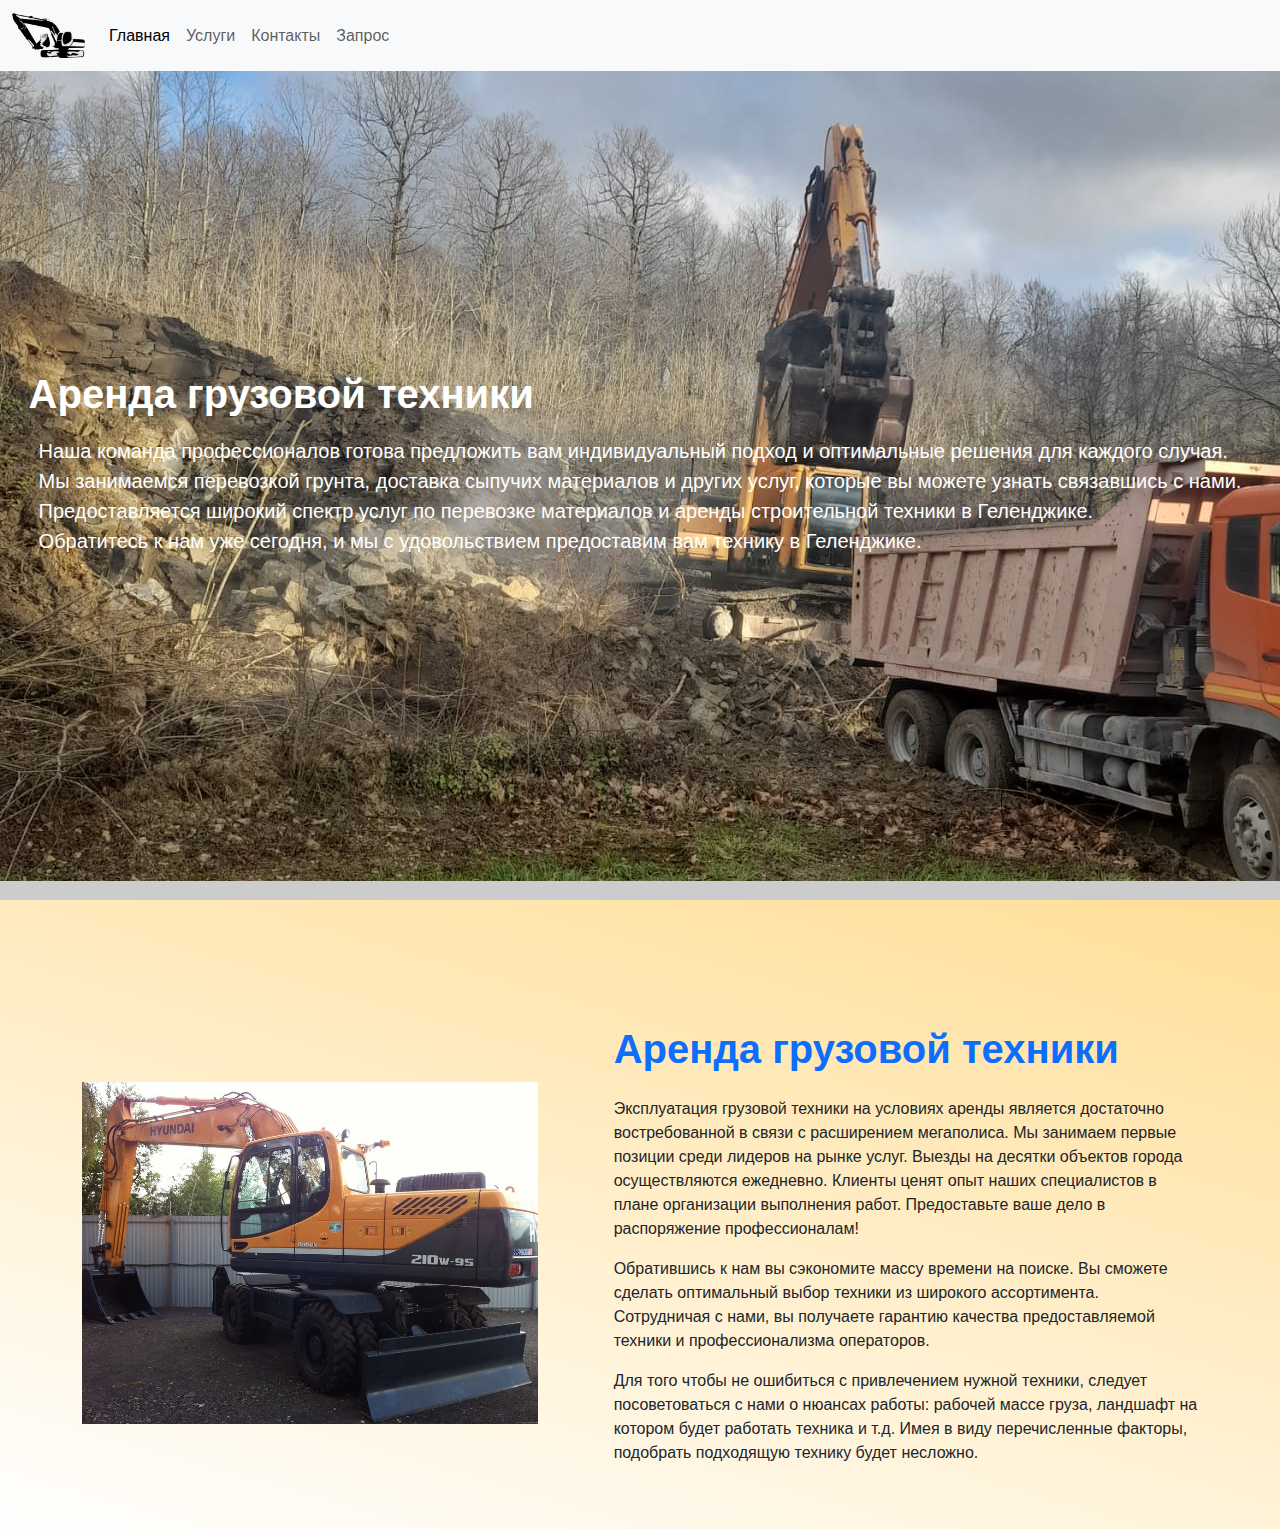
<file: index.html>
<!DOCTYPE html>
<html lang="en">
<head>
    <meta charset="UTF-8">
    <meta name="viewport" content="width=device-width, initial-scale=1.0">
    <title>Главная</title>
	<link rel="shortcut icon" href="css/img/icon.png" />
	<link href="https://cdn.jsdelivr.net/npm/bootstrap@5.3.3/dist/css/bootstrap.min.css" rel="stylesheet" integrity="sha384-QWTKZyjpPEjISv5WaRU9OFeRpok6YctnYmDr5pNlyT2bRjXh0JMhjY6hW+ALEwIH" crossorigin="anonymous">
	<link rel ="stylesheet" href="css/style.css">
</head>
<body>

    <header>
		<nav class="navbar navbar-expand-lg bg-body-tertiary " data-bs-theme="white">
			<div class="container-fluid">
				<a class="navbar-brand" href="#"><img src="css/img/Logo2.png"></a>
				<button class="navbar-toggler" type="button" data-bs-toggle="collapse" data-bs-target="#navbarNav" aria-controls="navbarNav" aria-expanded="false" aria-label="Toggle navigation">
					<span class="navbar-toggler-icon"></span>
				</button>
				<div class="collapse navbar-collapse" id="navbarNav">
					<ul class="navbar-nav">
						<li class="nav-item">
							<a class="nav-link active" aria-current="page" href="index.html">Главная</a>
						</li>
						<li class="nav-item">
							<a class="nav-link" href="Services.html">Услуги</a>
						</li>
						<li class="nav-item">
							<a class="nav-link" href="Contacs.html">Контакты</a>
						</li>
						<li class="nav-item">
							<a class="nav-link" href="request.html">Запрос</a>
						</li>
						
					</ul>
				</div>
			</div>
		</nav>
	
		
	</header>
	
	
	<div class="bgimg">
		<img src="css/img/bg2.jpg"></img>
		<div class="img-text">
			<h1>Аренда грузовой техники</h1>
			<p>
				Наша команда профессионалов готова предложить вам индивидуальный подход и оптимальные решения для каждого случая. 
				<br>Мы занимаемся перевозкой грунта, 
				доставка сыпучих материалов и других услуг, которые вы можете узнать связавшись с нами.
				<br>Предоставляется широкий спектр услуг по перевозке материалов и аренды строительной техники в Геленджике. 
				<br>Обратитесь к нам уже сегодня, и мы с удовольствием предоставим вам технику в Геленджике.
			</p>
		</div>
	</div>	
	
	<section>
		<div class="container">
			<div class="row align-items-center gx-3 gy-5 py-5 mt-5">
				<div class="col-12 col-md-12 col-lg-5">
					<img src="css/img/hyundai.jpg" class="img-fluid mx-auto d-block"/>
				</div>
				<div class="col-12 col-md-12 text-center text-lg-start col-lg-7 pad">
					<h2 class="fw-bold text-primary fs-1 pb-3">Аренда грузовой техники</h2>
					<p class="about-text">
						Эксплуатация грузовой техники на условиях аренды является достаточно востребованной в связи с расширением мегаполиса. 
						Мы занимаем первые позиции среди лидеров на рынке услуг. 
						Выезды на десятки объектов города осуществляются ежедневно. 
						Клиенты ценят опыт наших специалистов в плане организации выполнения работ. 
						Предоставьте ваше дело в распоряжение профессионалам!
					</p>
					<p class="about-text">
						Обратившись к нам вы сэкономите массу времени на поиске. 
						Вы сможете сделать оптимальный выбор техники из широкого ассортимента. 
						Сотрудничая с нами, вы получаете гарантию качества предоставляемой техники и профессионализма операторов.
					</p>
					<p class="about-text">
						Для того чтобы не ошибиться с привлечением нужной техники, следует посоветоваться с нами о нюансах работы: 
						рабочей массе груза, ландшафт на котором будет работать техника и т.д. 
						Имея в виду перечисленные факторы, подобрать подходящую технику будет несложно.
					</p>
				</div>
			</div>
		</div>
	</section>
	
	<div class="footer">
		<div class="footer-row">
			<div class="footer-copyright">
				<div class="footer-copyright-name"> © ИП Муха В.Л. </div>
			</div>
			<div class="footer-contacts">
				<p>Контакты:</p>
				<div class="footer-contacts-row">
					Номер -7-918-439-97-88
				</div>
			</div>
		</div>
	</div>
	
	<script src="https://cdn.jsdelivr.net/npm/bootstrap@5.3.3/dist/js/bootstrap.bundle.min.js" integrity="sha384-YvpcrYf0tY3lHB60NNkmXc5s9fDVZLESaAA55NDzOxhy9GkcIdslK1eN7N6jIeHz" crossorigin="anonymous"></script>	
</body>
</html>
</file>
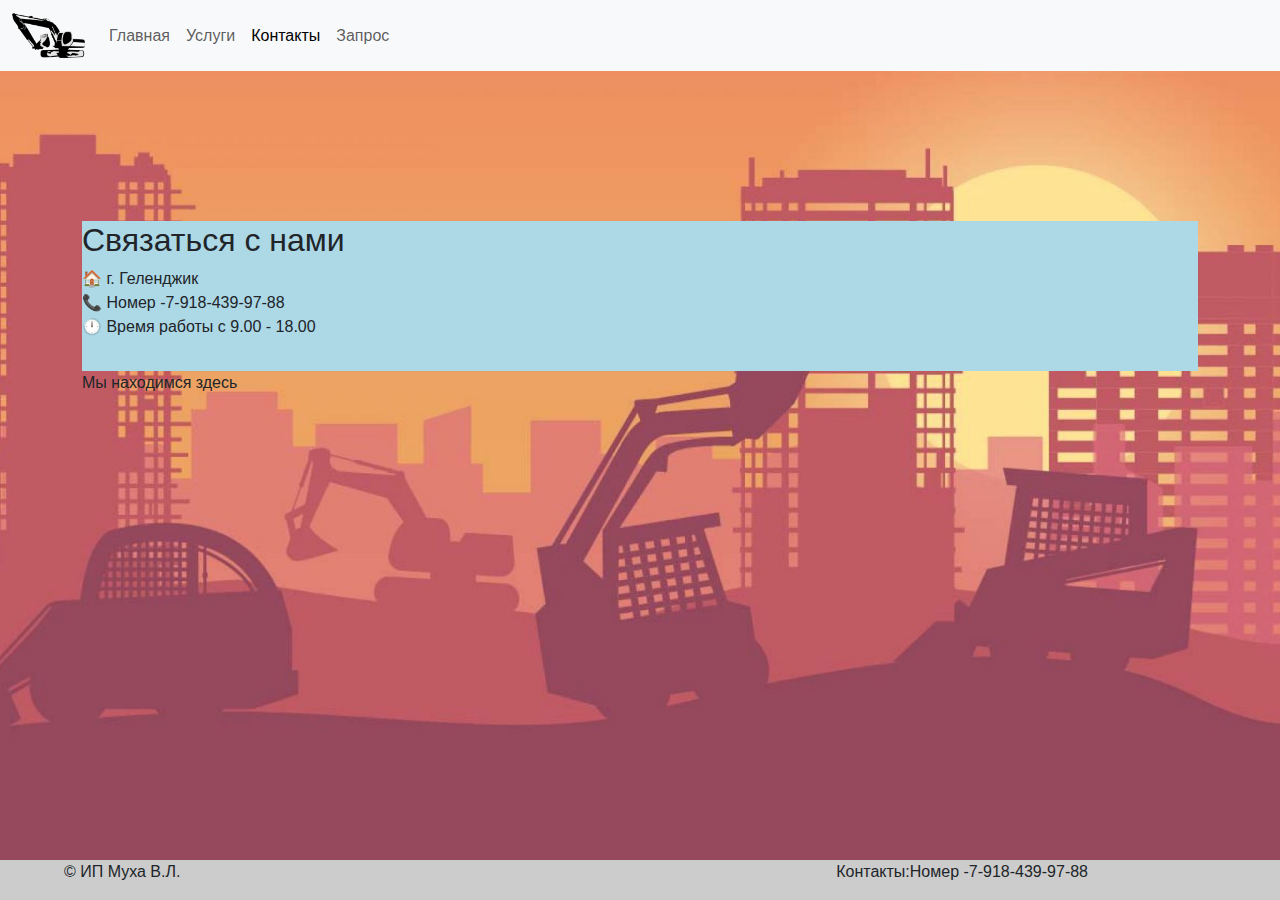
<file: Contacs.html>
<!DOCTYPE html>
<html lang="en">
<head>
    <meta charset="UTF-8">
    <meta name="viewport" content="width=device-width, initial-scale=1.0">
    <title>Контакты</title>
	<link rel="shortcut icon" href="css/img/icon.png" />
    <link rel ="stylesheet" href="css/style1.css">
	<link rel ="stylesheet" href="css/contactcss.css">
	<link href="https://cdn.jsdelivr.net/npm/bootstrap@5.3.3/dist/css/bootstrap.min.css" rel="stylesheet" integrity="sha384-QWTKZyjpPEjISv5WaRU9OFeRpok6YctnYmDr5pNlyT2bRjXh0JMhjY6hW+ALEwIH" crossorigin="anonymous">
</head>
<body>

    <header>
		<nav class="navbar navbar-expand-lg bg-body-tertiary">
			<div class="container-fluid">
				<a class="navbar-brand" href="#"><img src="css/img/Logo2.png"></a>
				<button class="navbar-toggler" type="button" data-bs-toggle="collapse" data-bs-target="#navbarNav" aria-controls="navbarNav" aria-expanded="false" aria-label="Toggle navigation">
					<span class="navbar-toggler-icon"></span>
				</button>
				<div class="collapse navbar-collapse" id="navbarNav">
					<ul class="navbar-nav">
						<li class="nav-item">
							<a class="nav-link" aria-current="page" href="index.html">Главная</a>
						</li>
						<li class="nav-item">
							<a class="nav-link" href="Services.html">Услуги</a>
						</li>
						<li class="nav-item">
							<a class="nav-link active" href="Contacs.html">Контакты</a>
						</li>
						<li class="nav-item">
							<a class="nav-link" href="request.html">Запрос</a>
						</li>
						
					</ul>
				</div>
			</div>
		</nav>
	
	</header>
	
	<div class="container">
		<div class = "box">
			<div class="contact-page">
				<h2>Связаться с нами</h2>
				<div class="contact-info">
					<div class="item">
						&#127968 г. Геленджик
					</div>
					<div class="item">
						&#128222 Номер -7-918-439-97-88
					</div>
					<div class="item">
						&#128347 Время работы с 9.00 - 18.00
					</div>
				</div>
				<form action="" class"Contact-form"></form>
			</div>
		<div>
		<div class="box">
			Мы находимся здесь
			<script type="text/javascript" charset="utf-8" async src="https://api-maps.yandex.ru/services/constructor/1.0/js/?um=constructor%3A7763faa9f3f2b18697ccfd5921759b74c558f7ede68fb6820f0b2522baf2f781&amp;width=100%25&amp;height=400&amp;lang=ru_RU&amp;scroll=true"></script>
		</div>
	
	</div>

	<div class="footer">
		<div class="footer-row">
			<div class="footer-copyright">
				<div class="footer-copyright-name"> © ИП Муха В.Л. </div>
			</div>
			<div class="footer-contacts">
				<p>Контакты:</p>
				<div class="footer-contacts-row">
					Номер -7-918-439-97-88
				</div>
			</div>
		</div>
	</div>	

	
<script src="https://cdn.jsdelivr.net/npm/bootstrap@5.3.3/dist/js/bootstrap.bundle.min.js" integrity="sha384-YvpcrYf0tY3lHB60NNkmXc5s9fDVZLESaAA55NDzOxhy9GkcIdslK1eN7N6jIeHz" crossorigin="anonymous"></script>
</body>
</html>
</file>
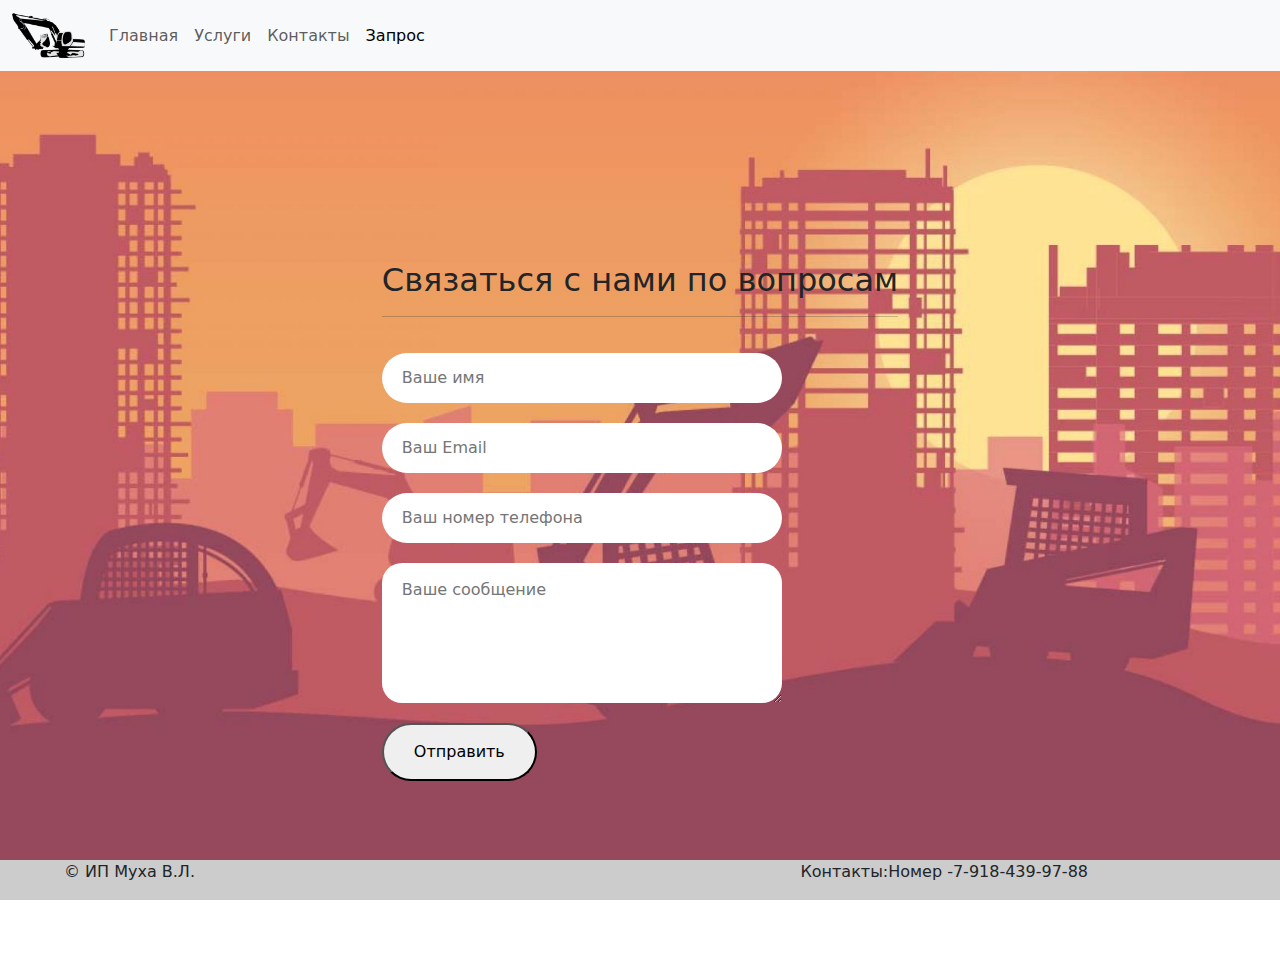
<file: request.html>
<!DOCTYPE html>
<html lang="en">
<head>
    <meta charset="UTF-8">
    <meta name="viewport" content="width=device-width, initial-scale=1.0">
    <title>Запрос</title>
	<link rel="shortcut icon" href="css/img/icon.png" />
	<link rel ="stylesheet" href="css/requestcss.css">
	<link href="https://cdn.jsdelivr.net/npm/bootstrap@5.3.3/dist/css/bootstrap.min.css" rel="stylesheet" integrity="sha384-QWTKZyjpPEjISv5WaRU9OFeRpok6YctnYmDr5pNlyT2bRjXh0JMhjY6hW+ALEwIH" crossorigin="anonymous">
</head>
<body>

    <header>
		<nav class="navbar navbar-expand-lg bg-body-tertiary">
			<div class="container-fluid">
				<a class="navbar-brand" href="#"><img src="css/img/Logo2.png"></a>
				<button class="navbar-toggler" type="button" data-bs-toggle="collapse" data-bs-target="#navbarNav" aria-controls="navbarNav" aria-expanded="false" aria-label="Toggle navigation">
					<span class="navbar-toggler-icon"></span>
				</button>
				<div class="collapse navbar-collapse" id="navbarNav">
					<ul class="navbar-nav">
						<li class="nav-item">
							<a class="nav-link" aria-current="page" href="index.html">Главная</a>
						</li>
						<li class="nav-item">
							<a class="nav-link" href="Services.html">Услуги</a>
						</li>
						<li class="nav-item">
							<a class="nav-link" href="Contacs.html">Контакты</a>
						</li>
						<li class="nav-item">
							<a class="nav-link active" href="request.html">Запрос</a>
						</li>
						
					</ul>
				</div>
			</div>
		</nav>
	
	</header>
		<section>
			<div class= contact-container>
				
				<form action="https://api.web3forms.com/submit" method="POST" class="contact-left">
					<div class="contact-left-title">
						<h2>Связаться с нами по вопросам</h2>
						<hr>
					</div>
					<input type="hidden" name="access_key" value="b9416ec9-402b-4397-a196-df56927c71c0">
					<input type="text" name="name" placeholder="Ваше имя" class="contact-inputs" required>
					<input type="email" name="email" placeholder="Ваш Email" class="contact-inputs" required>
					<input type="number" name="subject" placeholder="Ваш номер телефона" class="contact-inputs" required>
					<textarea name="message" placeholder="Ваше сообщение" class="contact-inputs" required></textarea>
					<button type="submit">Отправить</button>
				</form>
					
			</div>		
		</section>	

	<div class="footer">
		<div class="footer-row">
			<div class="footer-copyright">
				<div class="footer-copyright-name"> © ИП Муха В.Л. </div>
			</div>
			<div class="footer-contacts">
				<p>Контакты:</p>
				<div class="footer-contacts-row">
					Номер -7-918-439-97-88
				</div>
			</div>
		</div>
	</div>	

	
<script src="https://cdn.jsdelivr.net/npm/bootstrap@5.3.3/dist/js/bootstrap.bundle.min.js" integrity="sha384-YvpcrYf0tY3lHB60NNkmXc5s9fDVZLESaAA55NDzOxhy9GkcIdslK1eN7N6jIeHz" crossorigin="anonymous"></script>
</body>
</html>
</file>
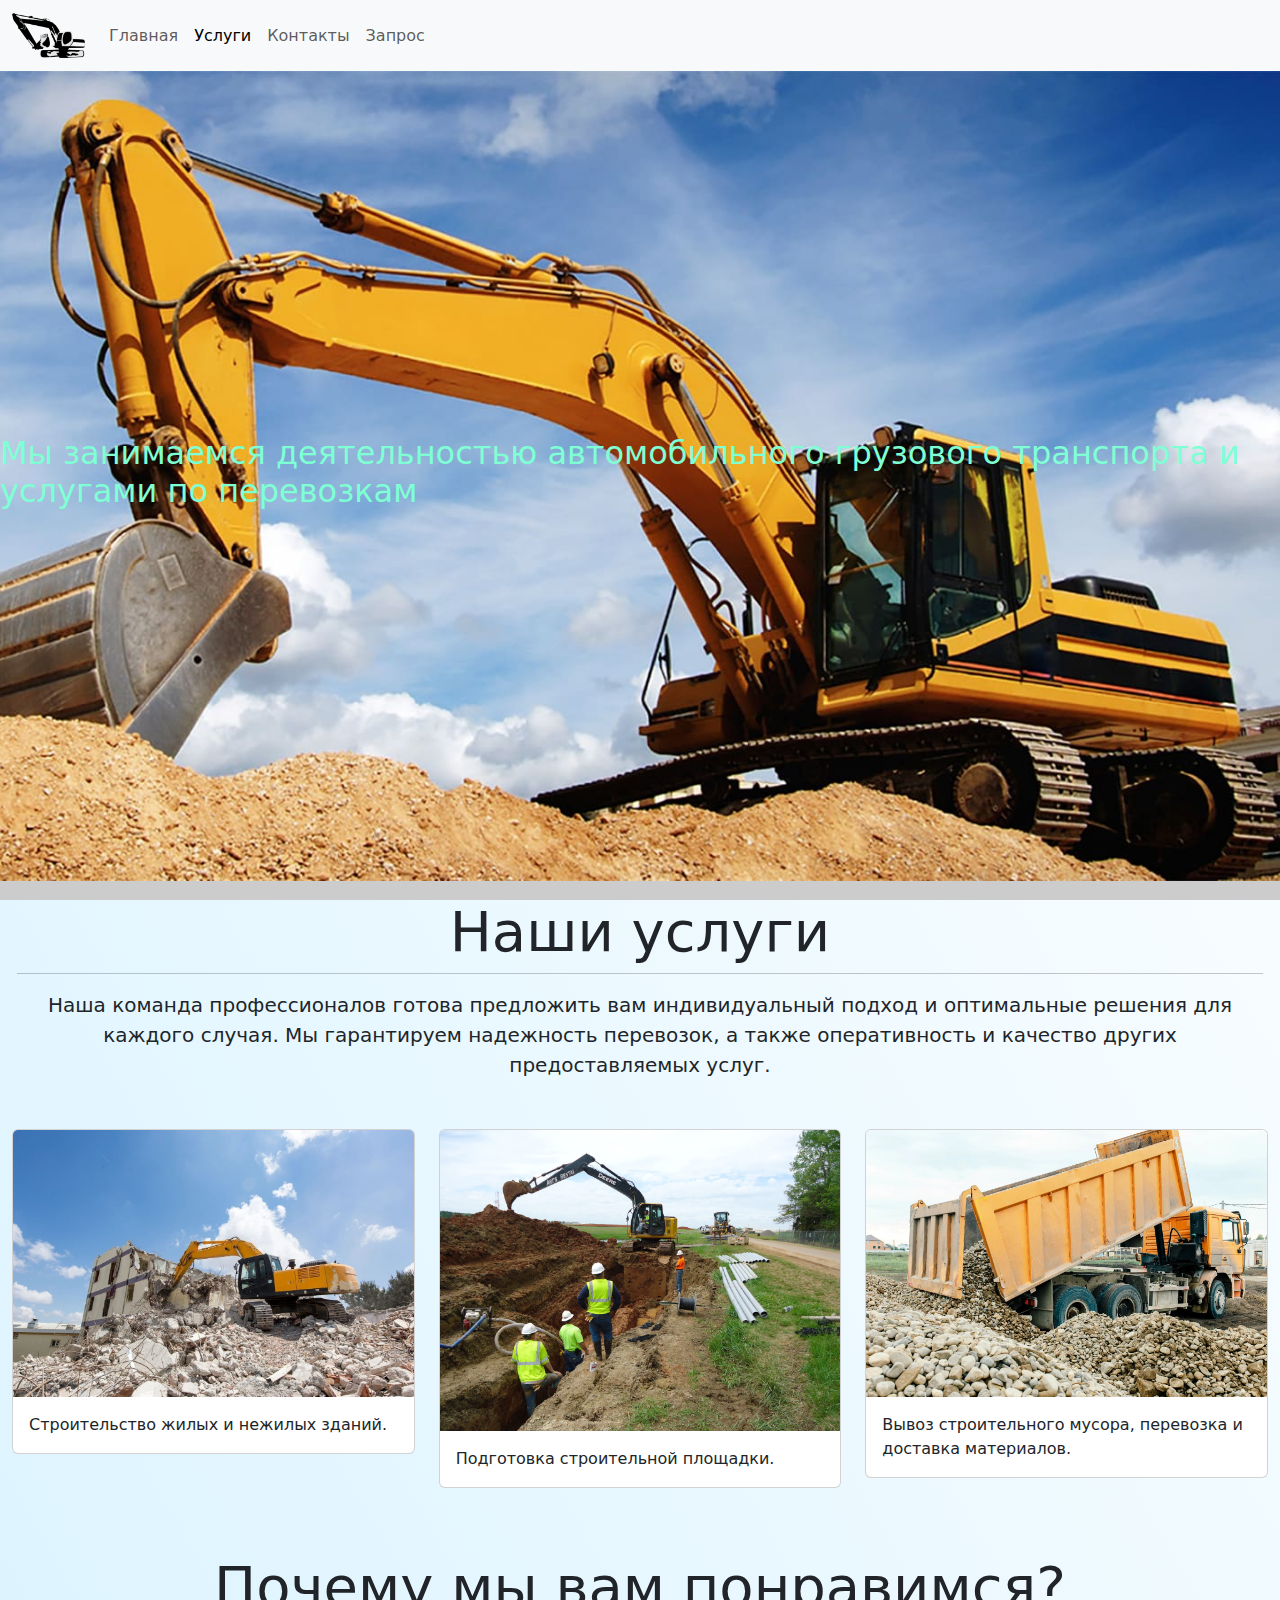
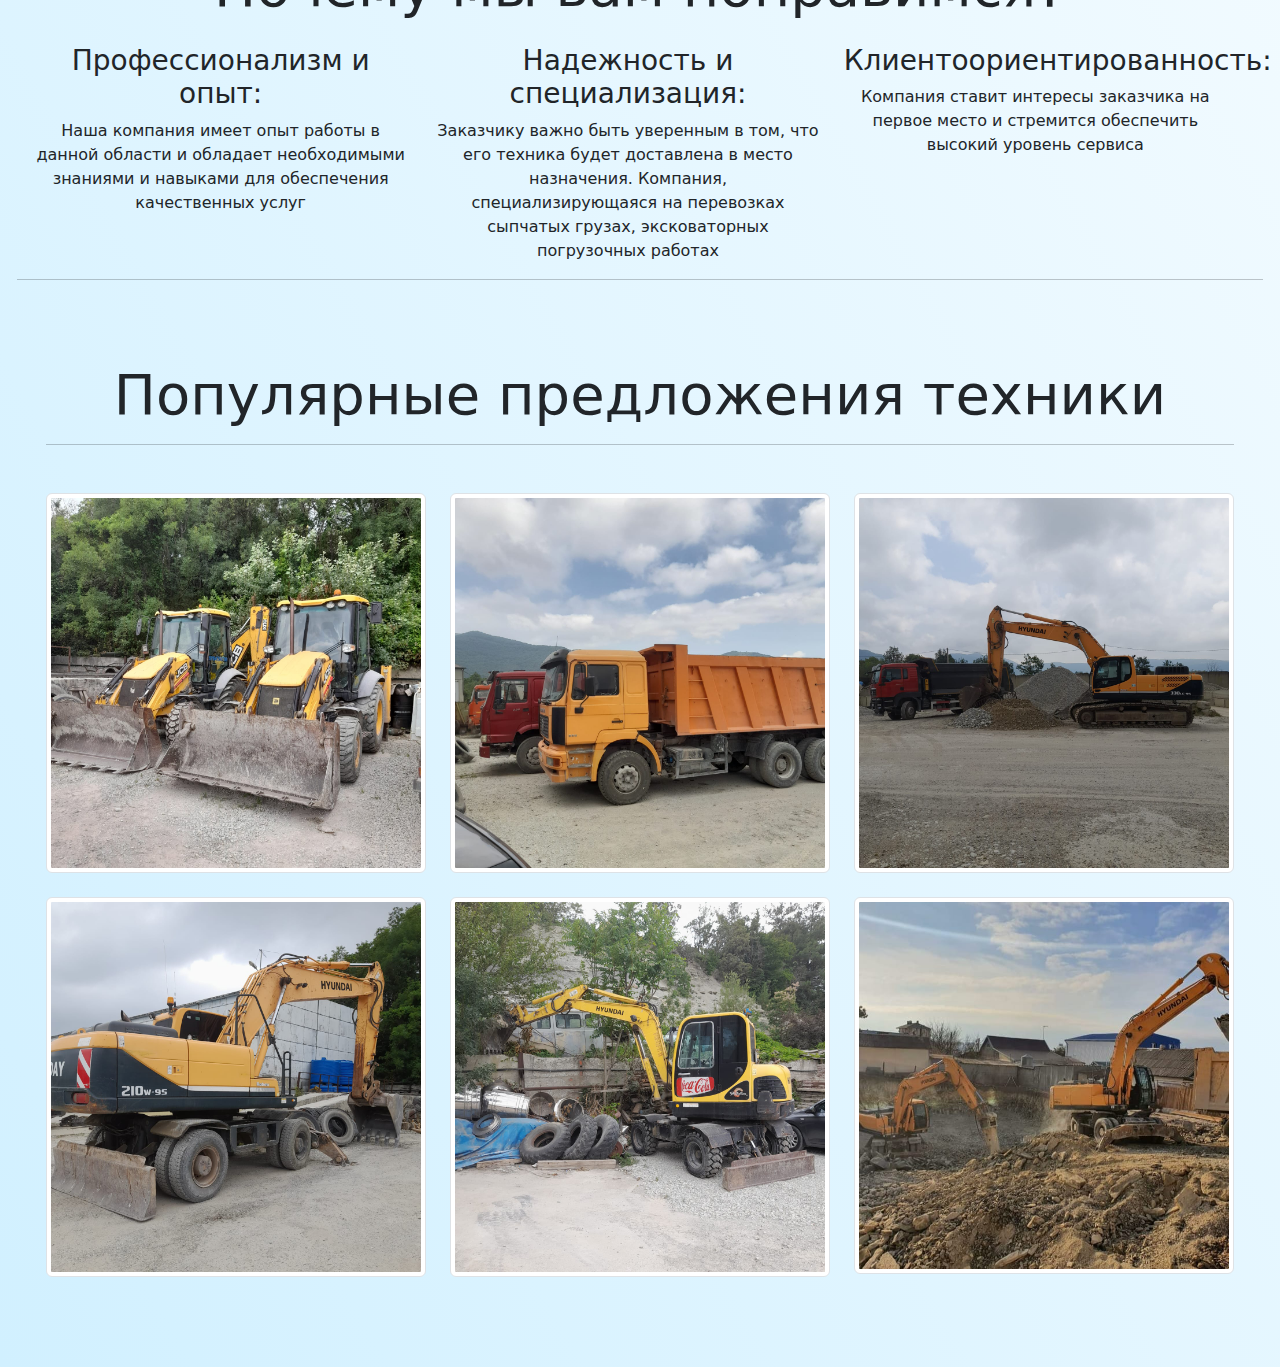
<file: Services.html>
<!DOCTYPE html>
<html lang="en">
<head>
    <meta charset="UTF-8">
    <meta name="viewport" content="width=device-width, initial-scale=1.0">
    <title>Услуги</title>
	<link rel="shortcut icon" href="css/img/icon.png" />
    <link rel ="stylesheet" href="css/bgvideo.css">
	<link rel="stylesheet" href="css/servecescss.css">
	<link href="https://cdn.jsdelivr.net/npm/bootstrap@5.3.3/dist/css/bootstrap.min.css" rel="stylesheet" integrity="sha384-QWTKZyjpPEjISv5WaRU9OFeRpok6YctnYmDr5pNlyT2bRjXh0JMhjY6hW+ALEwIH" crossorigin="anonymous">
</head>
<body>

    <header>
		<nav class="navbar navbar-expand-lg bg-body-tertiary">
			<div class="container-fluid">
				<a class="navbar-brand" href="#"><img src="css/img/Logo2.png"></a>
				<button class="navbar-toggler" type="button" data-bs-toggle="collapse" data-bs-target="#navbarNav" aria-controls="navbarNav" aria-expanded="false" aria-label="Toggle navigation">
					<span class="navbar-toggler-icon"></span>
				</button>
				<div class="collapse navbar-collapse" id="navbarNav">
					<ul class="navbar-nav">
						<li class="nav-item">
							<a class="nav-link" aria-current="page" href="index.html">Главная</a>
						</li>
						<li class="nav-item">
							<a class="nav-link active" href="Services.html">Услуги</a>
						</li>
						<li class="nav-item">
							<a class="nav-link" href="Contacs.html">Контакты</a>
						</li>
						<li class="nav-item">
							<a class="nav-link" href="request.html">Запрос</a>
						</li>
						
					</ul>
				</div>
			</div>
		</nav>	
	
	</header>
	
	<section>
		<div class="bgimg">
			<img src="css/img/bgservices.jpg"></img>
			<div class="img-text">
				<h2>Мы занимаемся деятельностью автомобильного грузового транспорта и услугами по перевозкам<h2>
			</div>
		</div>
		
		
		<div class= "container-fluid">
			<div class ="row text-center alert">
				<div class="col-12">
					<h1 class="display-4">Наши услуги</h1>
				</div>
				<hr>
				<div class="col-12">
					<p class="lead">Наша команда профессионалов готова предложить вам индивидуальный подход и оптимальные решения для каждого случая. Мы гарантируем надежность перевозок, а также оперативность и качество других предоставляемых услуг.</p>
				</div>
			</div>
		</div>
		
		<div class="container-fluid">
			<div class="row">
				<div class="col-lg-4 col-md-6">
					<div class="card">
						<img src="css/img/snos.jpg" class="card-img-top" alt="...">
						<div class="card-body">
							<p class="card-text">Строительство жилых и нежилых зданий.</p>
						</div>
					</div>
				</div>
				<div class="col-lg-4 col-md-6">
					<div class="card">
						<img src="css/img/katlav.jpg" class="card-img-top" alt="...">
						<div class="card-body">
							<p class="card-text">Подготовка строительной площадки.</p>
						</div>
					</div>					
				</div>
				<div class="col-lg-4 col-md-6">
					<div class="card">
						<img src="css/img/diploma.jpg" class="card-img-top" alt="...">
						<div class="card-body">
							<p class="card-text">Вывоз строительного мусора, перевозка и доставка материалов.</p>
						</div>
					</div>
				</div>
			</div>		
			
		</div>
	
		<div class="container-fluid mt-5">
			<div class="row text-center alert">
				<div class="col-12">
					<h1 class="display-4">Почему мы вам понравимся?</h1>
				</div>
			<div>
		</div>
		
		<div class="row text-center padding mt-3">
			<div class="col-xs-12 col-sm-6 col-md-4">
				<i class="fas fa-code"></i>
				<h3>Профессионализм и опыт:</h3>
				<p>Наша компания имеет опыт работы в данной области и обладает необходимыми знаниями и навыками для обеспечения качественных услуг</p>
			</div>
			<div class="col-xs-12 col-sm-6 col-md-4">
				<i class="fas fa-code"></i>
				<h3>Надежность и специализация:</h3>
				<p>Заказчику важно быть уверенным в том, что его техника будет доставлена в место назначения. Компания, специализирующаяся на перевозках сыпчатых грузах, эксковаторных погрузочных работах</p>
			</div>
			<div class="col-xs-12 col-sm-6 col-md-4">
				<i class="fas fa-code"></i>
				<h3>Клиентоориентированность:</h3>
				<p>Компания ставит интересы заказчика на первое место и стремится обеспечить высокий уровень сервиса</p>
			</div>
		</div>
		<hr>		
		<div class="container-fluid mt-5">
			<div class="row alert">
				<div class="col-12">
					<h1 class="display-4">Популярные предложения техники</h1>
				</div>
			<div>
		</div>
		
		
		<div class="container">


			<hr class="mt-2 mb-5">

			<div class="row text-center text-lg-start">

				<div class="col-lg-4 col-md-4 col-6">
					<a href="#" class="d-block mb-4 h-100">
						<img class="img-fluid img-thumbnail" src="css/img/gal1.jpg" alt="">
					</a>
				</div>
				<div class="col-lg-4 col-md-4 col-6">
					<a href="#" class="d-block mb-4 h-100">
						<img class="img-fluid img-thumbnail" src="css/img/gal2.jpg" alt="">
					</a>
				</div>
				<div class="col-lg-4 col-md-4 col-6">
					<a href="#" class="d-block mb-4 h-100">
						<img class="img-fluid img-thumbnail" src="css/img/gal3.jpg" alt="">
					</a>
				</div>
				<div class="col-lg-4 col-md-4 col-6">
					<a href="#" class="d-block mb-4 h-100">
						<img class="img-fluid img-thumbnail" src="css/img/gal4.jpg" alt="">
					</a>
				</div>
				<div class="col-lg-4 col-md-4 col-6">
					<a href="#" class="d-block mb-4 h-100">
						<img class="img-fluid img-thumbnail" src="css/img/gal5.jpg" alt="">
					</a>
				</div>				
				<div class="col-lg-4 col-md-4 col-6">
					<a href="#" class="d-block mb-4 h-100">
						<img class="img-fluid img-thumbnail" src="css/img/gal6.jpg" alt="">
					</a>
				</div>				
				
		</div>
				
	</section>
	
	
	<div class="footer">
		<div class="footer-row">
			<div class="footer-copyright">
				<div class="footer-copyright-name"> © ИП Муха В.Л. </div>
			</div>
			<div class="footer-contacts">
				<p>Контакты:</p>
				<div class="footer-contacts-row">
					Номер -7-918-439-97-88
				</div>
			</div>
		</div>
	</div>	
	
	
<script src="https://cdn.jsdelivr.net/npm/bootstrap@5.3.3/dist/js/bootstrap.bundle.min.js" integrity="sha384-YvpcrYf0tY3lHB60NNkmXc5s9fDVZLESaAA55NDzOxhy9GkcIdslK1eN7N6jIeHz" crossorigin="anonymous"></script>
</body>
</html>
</file>
<file: css/style.css>
* {
  margin: 0;
  padding: 0;
  font-family: sans-serif;
  box-sizing: border-box;
  text-decoration: none;
  
}
	
body {
	background: linear-gradient(16deg, #ffffff 0%, #ffc038 100%);
}

.navbar-brand img{
	height:45px;
	transition: .5s;
}

.navbar-brand img:hover{
	transform: scale(1.2);
}


.bgimg{
	height: 90vh;
	width: 100%;
	position: reletive;
	display:flex;
	justify-content: center;
	align-items: center;
}

.bgimg img{
	height: 90vh;
	width: 100%;
	position: absolute;
	left:0;
	object-fit: cover;
	z-index: 1;
}

.img-text{

	z-index: 2;
}

.img-text h1{
	font-size: 40px;
	font-weight: bold;
	color: #ffffff;
}

.img-text p{
	font-size: 20px;
	padding: 10px;
	color: #ffffff;
}

.pad p{
	margin-left: 60px;
}

.pad h2{
	margin-left: 60px;
}


.footer{
	background-color: #cccccc;
	position: fixed;
	right: 0;
	bottom: 0;
	width:100%;
	padding-left: 5%;
	padding-right: 15%;
	margin-top: 50px;
}

.footer-row{
	display: flex;
	flex-direction: row;
	justify-content: space-between;
	
}

.footer-contacts{
	display:flex;
}



@media(max-width: 1049px){
	
	.img-text p{
		width:600px;
	}
	



	.img-text{
		top:20%;
		
	}	
	
}

@media(max-width: 984px){
	.img-text p{
		width:350px;
	}
	.img-text{
		top: 230px;
		left: 40px;
	}
	
	.img-text h1{
		font-size: 30px;
		font-weight: bold;

	}

	.pad p{
		margin-left: 0px;
	}

	.pad h2{
		margin-left: 0px;
	}	
	
}


@media(max-width: 400px){
	.img-text{
		top: 230px;
		left: 10px;
	}
		
	.img-text h1{
		font-size: 30px;
		font-weight: bold;
		
	}
}
</file>
<file: css/style1.css>
* {
  margin: 0;
  padding: 0;
  font-family: sans-serif;
  box-sizing: border-box;
  list-style: none;
  text-decoration: none;
  
}

body {

}


.nav-bar {
	background: white;
	display: flex;
	justify-content: space-between;
	align-items: center;
	padding: 0% 10%;
	box-shadow: 0 5px 10px orange;
	position: fixed;
	top: 0;
	left: 0;
	right: 0

}

.nav-bar .logo{
	height: 50px;
	width: 80px;
	background: transparent;
	transition: .5s;
}
	
.logo:hover{
	transform: scale(1.2);
	
}


.nav-list{
	position: relative;
	float: left;
	list-style: none;
	display: flex;
}

.nav-list a{
	padding: 20px 30px;
	color: black;
	font-size: 20px;
	display: block;
	text-decoration: none;
}
.nav-list a:hover{
	background: black;
	color: white;
}

.nav-btn {
	display: none;
}

@media (max-width: 1000px){
	.nav-btn {
		font-size: 2em;
		padding-inline: 10px;
		padding-bottom: 2px;
		border: none;
		background-color: white;
		display: block;
	}
	header nav {
		display: none;
	}
	
	.header{
		justify-content: space-between;
		
		
	}
	.header:hover header nav{
		display:block;
		position: absolute;
		right: 1px;
		background-color: white;
		
	}
	
}
</file>
<file: css/contactcss.css>
body{
	height: 100vh;
	background: url(img/bg1.jpg) no-repeat;
	background-size: cover;
	background-position: center;
	background-attachment: fixed;
}

.navbar-brand img{
	height:45px;
	transition: .5s;
}

.navbar-brand img:hover{
	transform: scale(1.2);
}


.container {
	margin:0%;
    justify-content: space-between;
	padding:150px;
}


.box {


}

.contact-page{
	background-color: lightblue;
	height: 150px;
	
}

.footer{
	background-color: #cccccc;
	position: fixed;
	right: 0;
	bottom: 0;
	width:100%;
	padding-left: 5%;
	padding-right: 15%;
	margin-top: 50px;
}

.footer-row{
	display: flex;
	flex-direction: row;
	justify-content: space-between;
	
}

.footer-contacts{
	display:flex;
}
</file>
<file: css/requestcss.css>
*{
	margin:0;
	padding:0;
	box-sizing: border-box;
}

body{
	height: 100vh;
	background: url(img/bg1.jpg) no-repeat;
	background-size: cover;
	background-position: center;
	background-attachment: fixed;
}

.navbar-brand img{
	height:45px;
	transition: .5s;
}

.navbar-brand img:hover{
	transform: scale(1.2);
}


.contact-container{
	height: 100vh;
	display: flex;
	align-items: center;
	justify-content: space-evenly;
}

.contact-left{
	display:flex;
	flex-direction: column;
	align-items: start;
	gap: 20px;
}

.contact-inputs{
	width: 400px;
	height: 50px;
	border:none;
	outline: none;
	padding-left: 20px;
	font-weight: 500;
	border-radius: 50px;
}

.contact-left textarea{
	height:140px;
	padding-top: 15px;
	border-radius: 20px;
}

.contact-inputs:focus{
	border: 2px solid orange;
}

.contact-left button{
	display:flex;
	align-items: center;
	padding: 15px 30px;
	font-size: 16px;
	border-radius: 50px;
	
}

.footer{
	background-color: #cccccc;
	position: fixed;
	right: 0;
	bottom: 0;
	width:100%;
	padding-left: 5%;
	padding-right: 15%;
	margin-top: 50px;
}

.footer-row{
	display: flex;
	flex-direction: row;
	justify-content: space-between;
	
}

.footer-contacts{
	display:flex;
}


@media (max-width: 400px){
	
	.contact-inputs{
		width: 300px;

	}
}
</file>
<file: css/bgvideo.css>
.bgimg{
	height: 90vh;
	width: 100%;
	position: reletive;
	display:flex;
	justify-content: center;
	align-items: center;
}

.bgimg img{
	height: 90vh;
	width: 100%;
	position: absolute;
	left:0;
	object-fit: cover;
	z-index: 1;
}

.img-text{
	z-index: 2;
	color: aquamarine;
}
</file>
<file: css/servecescss.css>
body{
	background: linear-gradient(60deg, #d1f0ff 0%, #ffffff 100%);
}

.navbar-brand img{
	height:45px;
	transition: .5s;
}

.navbar-brand img:hover{
	transform: scale(1.2);
}

.footer{
	background-color: #cccccc;
	position: fixed;
	right: 0;
	bottom: 0;
	width:100%;
	padding-left: 5%;
	padding-right: 15%;
	margin-top: 50px;
}

.footer-row{
	display: flex;
	flex-direction: row;
	justify-content: space-between;
	
}

.footer-contacts{
	display:flex;
}
</file>
